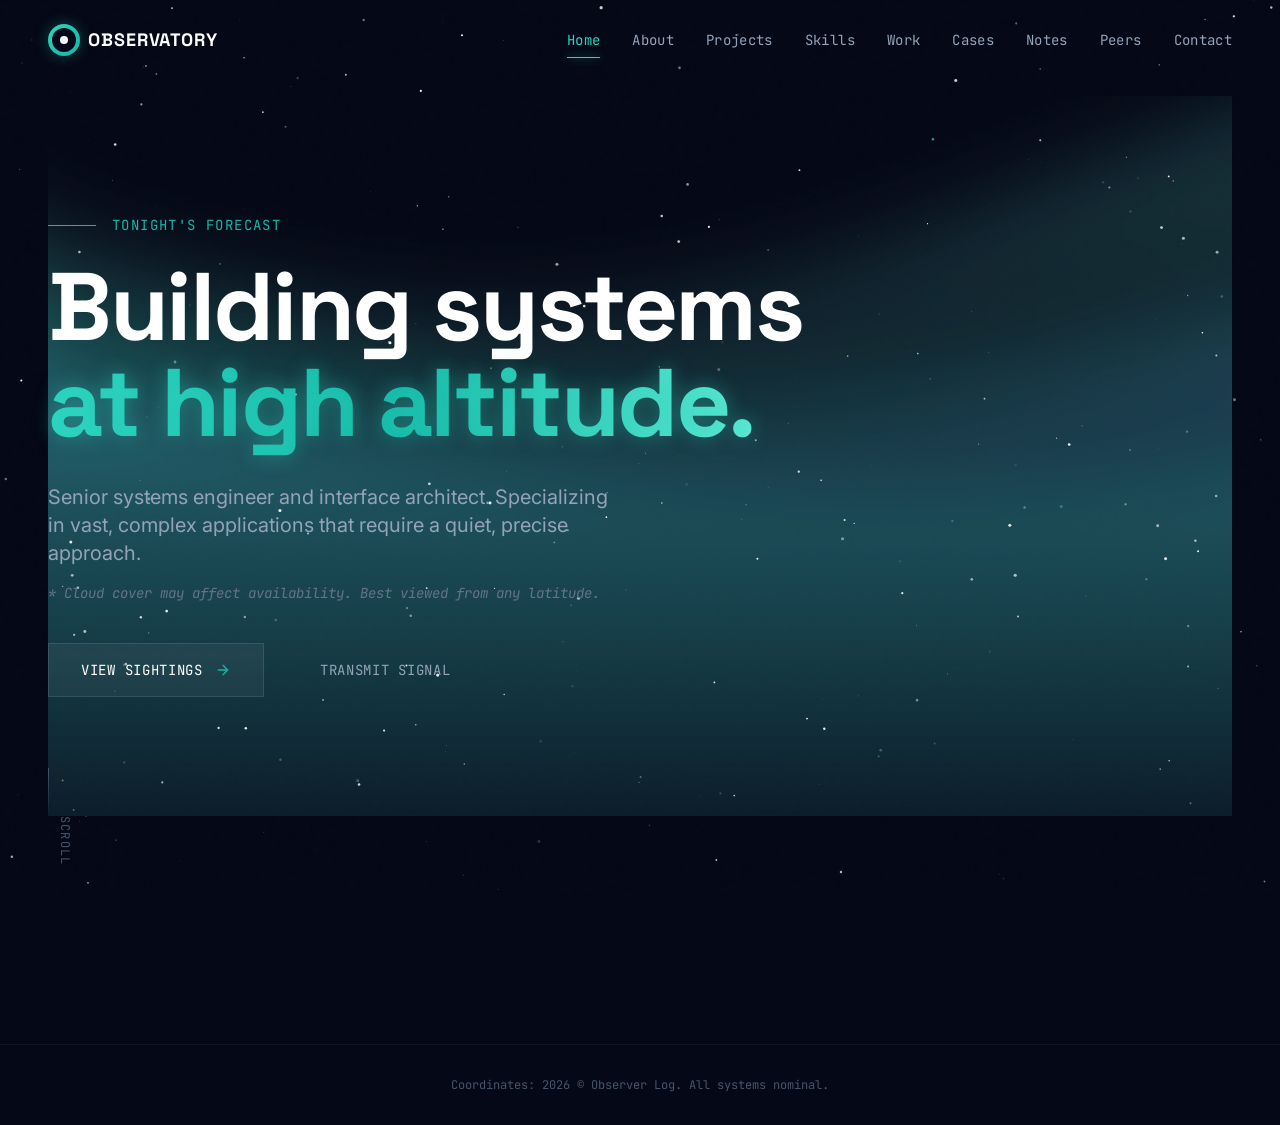
<file: index.html>
<!doctype html>
<html lang="en">
  <head>
    <meta charset="UTF-8" />
    <link rel="icon" type="image/svg+xml" href="/vite.svg" />
    <meta name="viewport" content="width=device-width, initial-scale=1.0" />
    <title>Observatory</title>
    <script type="module" crossorigin src="./assets/main.js"></script>
    <link rel="modulepreload" crossorigin href="./assets/jsx-runtime.js">
    <link rel="modulepreload" crossorigin href="./assets/index.js">
    <link rel="modulepreload" crossorigin href="./assets/proxy.js">
    <link rel="modulepreload" crossorigin href="./assets/createLucideIcon.js">
    <link rel="modulepreload" crossorigin href="./components/aurora/Navigation.js">
    <link rel="modulepreload" crossorigin href="./components/aurora/CursorTrail.js">
    <link rel="modulepreload" crossorigin href="./components/aurora/PageTransition.js">
    <link rel="modulepreload" crossorigin href="./components/aurora/Layout.js">
    <link rel="modulepreload" crossorigin href="./components/aurora/Starfield.js">
    <link rel="modulepreload" crossorigin href="./components/aurora/AuroraRibbon.js">
    <link rel="modulepreload" crossorigin href="./assets/index2.js">
    <link rel="modulepreload" crossorigin href="./assets/github.js">
    <link rel="modulepreload" crossorigin href="./components/aurora/ConstellationLayout.js">
    <link rel="modulepreload" crossorigin href="./components/aurora/SpectrumAnalyzer.js">
    <link rel="modulepreload" crossorigin href="./components/aurora/OrbitalPath.js">
    <link rel="modulepreload" crossorigin href="./components/aurora/RadioDial.js">
    <link rel="modulepreload" crossorigin href="./components/aurora/CaseStudyReader.js">
    <link rel="modulepreload" crossorigin href="./components/aurora/StarMapIndex.js">
    <link rel="modulepreload" crossorigin href="./components/aurora/PolaroidTestimonials.js">
    <link rel="stylesheet" crossorigin href="./assets/main.css">
  </head>
  <body>
    <div id="root"></div>
  </body>
</html>
</file>
<file: assets/main.css>
@import "https://fonts.googleapis.com/css2?family=Inter:wght@300;400;500;600&family=JetBrains+Mono:wght@400;500&family=Space+Grotesk:wght@300;400;500;600;700&display=swap";
@tailwind base;
@tailwind components;
@tailwind utilities;
*,
:before,
:after {
	--tw-border-spacing-x: 0;
	--tw-border-spacing-y: 0;
	--tw-translate-x: 0;
	--tw-translate-y: 0;
	--tw-rotate: 0;
	--tw-skew-x: 0;
	--tw-skew-y: 0;
	--tw-scale-x: 1;
	--tw-scale-y: 1;
	--tw-pan-x: ;
	--tw-pan-y: ;
	--tw-pinch-zoom: ;
	--tw-scroll-snap-strictness: proximity;
	--tw-gradient-from-position: ;
	--tw-gradient-via-position: ;
	--tw-gradient-to-position: ;
	--tw-ordinal: ;
	--tw-slashed-zero: ;
	--tw-numeric-figure: ;
	--tw-numeric-spacing: ;
	--tw-numeric-fraction: ;
	--tw-ring-inset: ;
	--tw-ring-offset-width: 0px;
	--tw-ring-offset-color: #fff;
	--tw-ring-color: rgb(59 130 246 / 0.5);
	--tw-ring-offset-shadow: 0 0 #0000;
	--tw-ring-shadow: 0 0 #0000;
	--tw-shadow: 0 0 #0000;
	--tw-shadow-colored: 0 0 #0000;
	--tw-blur: ;
	--tw-brightness: ;
	--tw-contrast: ;
	--tw-grayscale: ;
	--tw-hue-rotate: ;
	--tw-invert: ;
	--tw-saturate: ;
	--tw-sepia: ;
	--tw-drop-shadow: ;
	--tw-backdrop-blur: ;
	--tw-backdrop-brightness: ;
	--tw-backdrop-contrast: ;
	--tw-backdrop-grayscale: ;
	--tw-backdrop-hue-rotate: ;
	--tw-backdrop-invert: ;
	--tw-backdrop-opacity: ;
	--tw-backdrop-saturate: ;
	--tw-backdrop-sepia: ;
	--tw-contain-size: ;
	--tw-contain-layout: ;
	--tw-contain-paint: ;
	--tw-contain-style: ;
}
::backdrop {
	--tw-border-spacing-x: 0;
	--tw-border-spacing-y: 0;
	--tw-translate-x: 0;
	--tw-translate-y: 0;
	--tw-rotate: 0;
	--tw-skew-x: 0;
	--tw-skew-y: 0;
	--tw-scale-x: 1;
	--tw-scale-y: 1;
	--tw-pan-x: ;
	--tw-pan-y: ;
	--tw-pinch-zoom: ;
	--tw-scroll-snap-strictness: proximity;
	--tw-gradient-from-position: ;
	--tw-gradient-via-position: ;
	--tw-gradient-to-position: ;
	--tw-ordinal: ;
	--tw-slashed-zero: ;
	--tw-numeric-figure: ;
	--tw-numeric-spacing: ;
	--tw-numeric-fraction: ;
	--tw-ring-inset: ;
	--tw-ring-offset-width: 0px;
	--tw-ring-offset-color: #fff;
	--tw-ring-color: rgb(59 130 246 / 0.5);
	--tw-ring-offset-shadow: 0 0 #0000;
	--tw-ring-shadow: 0 0 #0000;
	--tw-shadow: 0 0 #0000;
	--tw-shadow-colored: 0 0 #0000;
	--tw-blur: ;
	--tw-brightness: ;
	--tw-contrast: ;
	--tw-grayscale: ;
	--tw-hue-rotate: ;
	--tw-invert: ;
	--tw-saturate: ;
	--tw-sepia: ;
	--tw-drop-shadow: ;
	--tw-backdrop-blur: ;
	--tw-backdrop-brightness: ;
	--tw-backdrop-contrast: ;
	--tw-backdrop-grayscale: ;
	--tw-backdrop-hue-rotate: ;
	--tw-backdrop-invert: ;
	--tw-backdrop-opacity: ;
	--tw-backdrop-saturate: ;
	--tw-backdrop-sepia: ;
	--tw-contain-size: ;
	--tw-contain-layout: ;
	--tw-contain-paint: ;
	--tw-contain-style: ;
}
*,
:before,
:after {
	box-sizing: border-box;
	border-width: 0;
	border-style: solid;
	border-color: #e5e7eb;
}
:before,
:after {
	--tw-content: "";
}
html,
:host {
	line-height: 1.5;
	-webkit-text-size-adjust: 100%;
	-moz-tab-size: 4;
	-o-tab-size: 4;
	tab-size: 4;
	font-family: Inter, sans-serif;
	font-feature-settings: normal;
	font-variation-settings: normal;
	-webkit-tap-highlight-color: transparent;
}
body {
	margin: 0;
	line-height: inherit;
}
hr {
	height: 0;
	color: inherit;
	border-top-width: 1px;
}
abbr:where([title]) {
	-webkit-text-decoration: underline dotted;
	text-decoration: underline dotted;
}
h1,
h2,
h3,
h4,
h5,
h6 {
	font-size: inherit;
	font-weight: inherit;
}
a {
	color: inherit;
	text-decoration: inherit;
}
b,
strong {
	font-weight: bolder;
}
code,
kbd,
samp,
pre {
	font-family:
		JetBrains Mono,
		monospace;
	font-feature-settings: normal;
	font-variation-settings: normal;
	font-size: 1em;
}
small {
	font-size: 80%;
}
sub,
sup {
	font-size: 75%;
	line-height: 0;
	position: relative;
	vertical-align: baseline;
}
sub {
	bottom: -0.25em;
}
sup {
	top: -0.5em;
}
table {
	text-indent: 0;
	border-color: inherit;
	border-collapse: collapse;
}
button,
input,
optgroup,
select,
textarea {
	font-family: inherit;
	font-feature-settings: inherit;
	font-variation-settings: inherit;
	font-size: 100%;
	font-weight: inherit;
	line-height: inherit;
	letter-spacing: inherit;
	color: inherit;
	margin: 0;
	padding: 0;
}
button,
select {
	text-transform: none;
}
button,
input:where([type="button"]),
input:where([type="reset"]),
input:where([type="submit"]) {
	-webkit-appearance: button;
	background-color: transparent;
	background-image: none;
}
:-moz-focusring {
	outline: auto;
}
:-moz-ui-invalid {
	box-shadow: none;
}
progress {
	vertical-align: baseline;
}
::-webkit-inner-spin-button,
::-webkit-outer-spin-button {
	height: auto;
}
[type="search"] {
	-webkit-appearance: textfield;
	outline-offset: -2px;
}
::-webkit-search-decoration {
	-webkit-appearance: none;
}
::-webkit-file-upload-button {
	-webkit-appearance: button;
	font: inherit;
}
summary {
	display: list-item;
}
blockquote,
dl,
dd,
h1,
h2,
h3,
h4,
h5,
h6,
hr,
figure,
p,
pre {
	margin: 0;
}
fieldset {
	margin: 0;
	padding: 0;
}
legend {
	padding: 0;
}
ol,
ul,
menu {
	list-style: none;
	margin: 0;
	padding: 0;
}
dialog {
	padding: 0;
}
textarea {
	resize: vertical;
}
input::-moz-placeholder,
textarea::-moz-placeholder {
	opacity: 1;
	color: #9ca3af;
}
input::placeholder,
textarea::placeholder {
	opacity: 1;
	color: #9ca3af;
}
button,
[role="button"] {
	cursor: pointer;
}
:disabled {
	cursor: default;
}
img,
svg,
video,
canvas,
audio,
iframe,
embed,
object {
	display: block;
	vertical-align: middle;
}
img,
video {
	max-width: 100%;
	height: auto;
}
[hidden]:where(:not([hidden="until-found"])) {
	display: none;
}
body {
	overflow-x: hidden;
	--tw-bg-opacity: 1;
	background-color: rgb(5 8 22 / var(--tw-bg-opacity, 1));
	font-family: Inter, sans-serif;
	--tw-text-opacity: 1;
	color: rgb(226 232 240 / var(--tw-text-opacity, 1));
	-webkit-font-smoothing: antialiased;
	-moz-osx-font-smoothing: grayscale;
}
::-moz-selection {
	background-color: #14b8a64d;
	--tw-text-opacity: 1;
	color: rgb(204 251 241 / var(--tw-text-opacity, 1));
}
::selection {
	background-color: #14b8a64d;
	--tw-text-opacity: 1;
	color: rgb(204 251 241 / var(--tw-text-opacity, 1));
}
.container {
	width: 100%;
}
@media (min-width: 640px) {
	.container {
		max-width: 640px;
	}
}
@media (min-width: 768px) {
	.container {
		max-width: 768px;
	}
}
@media (min-width: 1024px) {
	.container {
		max-width: 1024px;
	}
}
@media (min-width: 1280px) {
	.container {
		max-width: 1280px;
	}
}
@media (min-width: 1536px) {
	.container {
		max-width: 1536px;
	}
}
.pointer-events-none {
	pointer-events: none;
}
.visible {
	visibility: visible;
}
.fixed {
	position: fixed;
}
.absolute {
	position: absolute;
}
.relative {
	position: relative;
}
.inset-0 {
	top: 0;
	right: 0;
	bottom: 0;
	left: 0;
}
.inset-2 {
	top: 0.5rem;
	right: 0.5rem;
	bottom: 0.5rem;
	left: 0.5rem;
}
.inset-4 {
	top: 1rem;
	right: 1rem;
	bottom: 1rem;
	left: 1rem;
}
.-bottom-2 {
	bottom: -0.5rem;
}
.-bottom-8 {
	bottom: -2rem;
}
.-top-12 {
	top: -3rem;
}
.-top-3 {
	top: -0.75rem;
}
.bottom-0 {
	bottom: 0;
}
.bottom-4 {
	bottom: 1rem;
}
.bottom-8 {
	bottom: 2rem;
}
.left-0 {
	left: 0;
}
.left-1 {
	left: 0.25rem;
}
.left-1\/2 {
	left: 50%;
}
.left-4 {
	left: 1rem;
}
.left-8 {
	left: 2rem;
}
.right-0 {
	right: 0;
}
.right-4 {
	right: 1rem;
}
.right-8 {
	right: 2rem;
}
.top-0 {
	top: 0;
}
.top-4 {
	top: 1rem;
}
.top-\[-20vh\] {
	top: -20vh;
}
.top-full {
	top: 100%;
}
.z-0 {
	z-index: 0;
}
.z-10 {
	z-index: 10;
}
.z-20 {
	z-index: 20;
}
.z-40 {
	z-index: 40;
}
.z-50 {
	z-index: 50;
}
.z-\[100\] {
	z-index: 100;
}
.z-\[60\] {
	z-index: 60;
}
.mx-auto {
	margin-left: auto;
	margin-right: auto;
}
.-ml-6 {
	margin-left: -1.5rem;
}
.-mt-6 {
	margin-top: -1.5rem;
}
.mb-1 {
	margin-bottom: 0.25rem;
}
.mb-10 {
	margin-bottom: 2.5rem;
}
.mb-12 {
	margin-bottom: 3rem;
}
.mb-16 {
	margin-bottom: 4rem;
}
.mb-2 {
	margin-bottom: 0.5rem;
}
.mb-4 {
	margin-bottom: 1rem;
}
.mb-6 {
	margin-bottom: 1.5rem;
}
.mb-8 {
	margin-bottom: 2rem;
}
.ml-2 {
	margin-left: 0.5rem;
}
.mr-2 {
	margin-right: 0.5rem;
}
.mt-1 {
	margin-top: 0.25rem;
}
.mt-16 {
	margin-top: 4rem;
}
.mt-2 {
	margin-top: 0.5rem;
}
.mt-4 {
	margin-top: 1rem;
}
.mt-8 {
	margin-top: 2rem;
}
.mt-auto {
	margin-top: auto;
}
.block {
	display: block;
}
.inline-block {
	display: inline-block;
}
.flex {
	display: flex;
}
.inline-flex {
	display: inline-flex;
}
.grid {
	display: grid;
}
.hidden {
	display: none;
}
.aspect-\[2\/1\] {
	aspect-ratio: 2/1;
}
.aspect-square {
	aspect-ratio: 1 / 1;
}
.h-0 {
	height: 0px;
}
.h-1\.5 {
	height: 0.375rem;
}
.h-1\/2 {
	height: 50%;
}
.h-12 {
	height: 3rem;
}
.h-16 {
	height: 4rem;
}
.h-2 {
	height: 0.5rem;
}
.h-3 {
	height: 0.75rem;
}
.h-32 {
	height: 8rem;
}
.h-6 {
	height: 1.5rem;
}
.h-64 {
	height: 16rem;
}
.h-8 {
	height: 2rem;
}
.h-\[150vh\] {
	height: 150vh;
}
.h-\[600px\] {
	height: 600px;
}
.h-\[60vh\] {
	height: 60vh;
}
.h-full {
	height: 100%;
}
.h-px {
	height: 1px;
}
.min-h-\[250px\] {
	min-height: 250px;
}
.min-h-\[500px\] {
	min-height: 500px;
}
.min-h-\[70vh\] {
	min-height: 70vh;
}
.min-h-\[80vh\] {
	min-height: 80vh;
}
.min-h-screen {
	min-height: 100vh;
}
.w-1 {
	width: 0.25rem;
}
.w-1\.5 {
	width: 0.375rem;
}
.w-12 {
	width: 3rem;
}
.w-16 {
	width: 4rem;
}
.w-2 {
	width: 0.5rem;
}
.w-24 {
	width: 6rem;
}
.w-3 {
	width: 0.75rem;
}
.w-6 {
	width: 1.5rem;
}
.w-64 {
	width: 16rem;
}
.w-72 {
	width: 18rem;
}
.w-8 {
	width: 2rem;
}
.w-full {
	width: 100%;
}
.w-px {
	width: 1px;
}
.max-w-2xl {
	max-width: 42rem;
}
.max-w-4xl {
	max-width: 56rem;
}
.max-w-5xl {
	max-width: 64rem;
}
.max-w-6xl {
	max-width: 72rem;
}
.max-w-\[40px\] {
	max-width: 40px;
}
.max-w-\[800px\] {
	max-width: 800px;
}
.max-w-lg {
	max-width: 32rem;
}
.max-w-md {
	max-width: 28rem;
}
.max-w-xl {
	max-width: 36rem;
}
.flex-1 {
	flex: 1 1 0%;
}
.flex-shrink-0 {
	flex-shrink: 0;
}
.origin-left {
	transform-origin: left;
}
.origin-top-left {
	transform-origin: top left;
}
.-translate-x-1\/2 {
	--tw-translate-x: -50%;
	transform: translate(var(--tw-translate-x), var(--tw-translate-y))
		rotate(var(--tw-rotate)) skew(var(--tw-skew-x)) skewY(var(--tw-skew-y))
		scaleX(var(--tw-scale-x)) scaleY(var(--tw-scale-y));
}
.-translate-y-1 {
	--tw-translate-y: -0.25rem;
	transform: translate(var(--tw-translate-x), var(--tw-translate-y))
		rotate(var(--tw-rotate)) skew(var(--tw-skew-x)) skewY(var(--tw-skew-y))
		scaleX(var(--tw-scale-x)) scaleY(var(--tw-scale-y));
}
.-translate-y-1\/2 {
	--tw-translate-y: -50%;
	transform: translate(var(--tw-translate-x), var(--tw-translate-y))
		rotate(var(--tw-rotate)) skew(var(--tw-skew-x)) skewY(var(--tw-skew-y))
		scaleX(var(--tw-scale-x)) scaleY(var(--tw-scale-y));
}
.translate-x-1 {
	--tw-translate-x: 0.25rem;
	transform: translate(var(--tw-translate-x), var(--tw-translate-y))
		rotate(var(--tw-rotate)) skew(var(--tw-skew-x)) skewY(var(--tw-skew-y))
		scaleX(var(--tw-scale-x)) scaleY(var(--tw-scale-y));
}
.translate-x-2 {
	--tw-translate-x: 0.5rem;
	transform: translate(var(--tw-translate-x), var(--tw-translate-y))
		rotate(var(--tw-rotate)) skew(var(--tw-skew-x)) skewY(var(--tw-skew-y))
		scaleX(var(--tw-scale-x)) scaleY(var(--tw-scale-y));
}
.translate-x-\[-100\%\] {
	--tw-translate-x: -100%;
	transform: translate(var(--tw-translate-x), var(--tw-translate-y))
		rotate(var(--tw-rotate)) skew(var(--tw-skew-x)) skewY(var(--tw-skew-y))
		scaleX(var(--tw-scale-x)) scaleY(var(--tw-scale-y));
}
.translate-y-2 {
	--tw-translate-y: 0.5rem;
	transform: translate(var(--tw-translate-x), var(--tw-translate-y))
		rotate(var(--tw-rotate)) skew(var(--tw-skew-x)) skewY(var(--tw-skew-y))
		scaleX(var(--tw-scale-x)) scaleY(var(--tw-scale-y));
}
.translate-y-6 {
	--tw-translate-y: 1.5rem;
	transform: translate(var(--tw-translate-x), var(--tw-translate-y))
		rotate(var(--tw-rotate)) skew(var(--tw-skew-x)) skewY(var(--tw-skew-y))
		scaleX(var(--tw-scale-x)) scaleY(var(--tw-scale-y));
}
.-rotate-12 {
	--tw-rotate: -12deg;
	transform: translate(var(--tw-translate-x), var(--tw-translate-y))
		rotate(var(--tw-rotate)) skew(var(--tw-skew-x)) skewY(var(--tw-skew-y))
		scaleX(var(--tw-scale-x)) scaleY(var(--tw-scale-y));
}
.-rotate-45 {
	--tw-rotate: -45deg;
	transform: translate(var(--tw-translate-x), var(--tw-translate-y))
		rotate(var(--tw-rotate)) skew(var(--tw-skew-x)) skewY(var(--tw-skew-y))
		scaleX(var(--tw-scale-x)) scaleY(var(--tw-scale-y));
}
.rotate-45 {
	--tw-rotate: 45deg;
	transform: translate(var(--tw-translate-x), var(--tw-translate-y))
		rotate(var(--tw-rotate)) skew(var(--tw-skew-x)) skewY(var(--tw-skew-y))
		scaleX(var(--tw-scale-x)) scaleY(var(--tw-scale-y));
}
.rotate-90 {
	--tw-rotate: 90deg;
	transform: translate(var(--tw-translate-x), var(--tw-translate-y))
		rotate(var(--tw-rotate)) skew(var(--tw-skew-x)) skewY(var(--tw-skew-y))
		scaleX(var(--tw-scale-x)) scaleY(var(--tw-scale-y));
}
.rotate-\[-2deg\] {
	--tw-rotate: -2deg;
	transform: translate(var(--tw-translate-x), var(--tw-translate-y))
		rotate(var(--tw-rotate)) skew(var(--tw-skew-x)) skewY(var(--tw-skew-y))
		scaleX(var(--tw-scale-x)) scaleY(var(--tw-scale-y));
}
.-skew-y-12 {
	--tw-skew-y: -12deg;
	transform: translate(var(--tw-translate-x), var(--tw-translate-y))
		rotate(var(--tw-rotate)) skew(var(--tw-skew-x)) skewY(var(--tw-skew-y))
		scaleX(var(--tw-scale-x)) scaleY(var(--tw-scale-y));
}
.scale-125 {
	--tw-scale-x: 1.25;
	--tw-scale-y: 1.25;
	transform: translate(var(--tw-translate-x), var(--tw-translate-y))
		rotate(var(--tw-rotate)) skew(var(--tw-skew-x)) skewY(var(--tw-skew-y))
		scaleX(var(--tw-scale-x)) scaleY(var(--tw-scale-y));
}
.scale-150 {
	--tw-scale-x: 1.5;
	--tw-scale-y: 1.5;
	transform: translate(var(--tw-translate-x), var(--tw-translate-y))
		rotate(var(--tw-rotate)) skew(var(--tw-skew-x)) skewY(var(--tw-skew-y))
		scaleX(var(--tw-scale-x)) scaleY(var(--tw-scale-y));
}
.scale-\[2\] {
	--tw-scale-x: 2;
	--tw-scale-y: 2;
	transform: translate(var(--tw-translate-x), var(--tw-translate-y))
		rotate(var(--tw-rotate)) skew(var(--tw-skew-x)) skewY(var(--tw-skew-y))
		scaleX(var(--tw-scale-x)) scaleY(var(--tw-scale-y));
}
.scale-\[3\] {
	--tw-scale-x: 3;
	--tw-scale-y: 3;
	transform: translate(var(--tw-translate-x), var(--tw-translate-y))
		rotate(var(--tw-rotate)) skew(var(--tw-skew-x)) skewY(var(--tw-skew-y))
		scaleX(var(--tw-scale-x)) scaleY(var(--tw-scale-y));
}
.transform {
	transform: translate(var(--tw-translate-x), var(--tw-translate-y))
		rotate(var(--tw-rotate)) skew(var(--tw-skew-x)) skewY(var(--tw-skew-y))
		scaleX(var(--tw-scale-x)) scaleY(var(--tw-scale-y));
}
@keyframes pulse {
	50% {
		opacity: 0.5;
	}
}
.animate-pulse {
	animation: pulse 2s cubic-bezier(0.4, 0, 0.6, 1) infinite;
}
.cursor-pointer {
	cursor: pointer;
}
.resize {
	resize: both;
}
.grid-cols-1 {
	grid-template-columns: repeat(1, minmax(0, 1fr));
}
.flex-col {
	flex-direction: column;
}
.flex-wrap {
	flex-wrap: wrap;
}
.items-start {
	align-items: flex-start;
}
.items-end {
	align-items: flex-end;
}
.items-center {
	align-items: center;
}
.justify-end {
	justify-content: flex-end;
}
.justify-center {
	justify-content: center;
}
.justify-between {
	justify-content: space-between;
}
.gap-1 {
	gap: 0.25rem;
}
.gap-12 {
	gap: 3rem;
}
.gap-16 {
	gap: 4rem;
}
.gap-2 {
	gap: 0.5rem;
}
.gap-3 {
	gap: 0.75rem;
}
.gap-4 {
	gap: 1rem;
}
.gap-6 {
	gap: 1.5rem;
}
.gap-8 {
	gap: 2rem;
}
.space-y-2 > :not([hidden]) ~ :not([hidden]) {
	--tw-space-y-reverse: 0;
	margin-top: calc(0.5rem * calc(1 - var(--tw-space-y-reverse)));
	margin-bottom: calc(0.5rem * var(--tw-space-y-reverse));
}
.space-y-4 > :not([hidden]) ~ :not([hidden]) {
	--tw-space-y-reverse: 0;
	margin-top: calc(1rem * calc(1 - var(--tw-space-y-reverse)));
	margin-bottom: calc(1rem * var(--tw-space-y-reverse));
}
.space-y-6 > :not([hidden]) ~ :not([hidden]) {
	--tw-space-y-reverse: 0;
	margin-top: calc(1.5rem * calc(1 - var(--tw-space-y-reverse)));
	margin-bottom: calc(1.5rem * var(--tw-space-y-reverse));
}
.space-y-8 > :not([hidden]) ~ :not([hidden]) {
	--tw-space-y-reverse: 0;
	margin-top: calc(2rem * calc(1 - var(--tw-space-y-reverse)));
	margin-bottom: calc(2rem * var(--tw-space-y-reverse));
}
.overflow-hidden {
	overflow: hidden;
}
.overflow-visible {
	overflow: visible;
}
.whitespace-nowrap {
	white-space: nowrap;
}
.rounded {
	border-radius: 0.25rem;
}
.rounded-full {
	border-radius: 9999px;
}
.rounded-lg {
	border-radius: 0.5rem;
}
.rounded-none {
	border-radius: 0;
}
.rounded-sm {
	border-radius: 0.125rem;
}
.rounded-xl {
	border-radius: 0.75rem;
}
.rounded-t-sm {
	border-top-left-radius: 0.125rem;
	border-top-right-radius: 0.125rem;
}
.border {
	border-width: 1px;
}
.border-2 {
	border-width: 2px;
}
.border-b {
	border-bottom-width: 1px;
}
.border-t {
	border-top-width: 1px;
}
.border-dashed {
	border-style: dashed;
}
.border-aurora-teal {
	--tw-border-opacity: 1;
	border-color: rgb(20 184 166 / var(--tw-border-opacity, 1));
}
.border-aurora-teal\/20 {
	border-color: #14b8a633;
}
.border-aurora-teal\/30 {
	border-color: #14b8a64d;
}
.border-aurora-turquoise {
	--tw-border-opacity: 1;
	border-color: rgb(45 212 191 / var(--tw-border-opacity, 1));
}
.border-slate-300 {
	--tw-border-opacity: 1;
	border-color: rgb(203 213 225 / var(--tw-border-opacity, 1));
}
.border-space-700 {
	--tw-border-opacity: 1;
	border-color: rgb(10 16 41 / var(--tw-border-opacity, 1));
}
.border-white {
	--tw-border-opacity: 1;
	border-color: rgb(255 255 255 / var(--tw-border-opacity, 1));
}
.border-white\/10 {
	border-color: #ffffff1a;
}
.border-white\/20 {
	border-color: #fff3;
}
.border-white\/5 {
	border-color: #ffffff0d;
}
.bg-\[\#0a0a0a\] {
	--tw-bg-opacity: 1;
	background-color: rgb(10 10 10 / var(--tw-bg-opacity, 1));
}
.bg-\[\#e2e8f0\] {
	--tw-bg-opacity: 1;
	background-color: rgb(226 232 240 / var(--tw-bg-opacity, 1));
}
.bg-aurora-seafoam {
	--tw-bg-opacity: 1;
	background-color: rgb(94 234 212 / var(--tw-bg-opacity, 1));
}
.bg-aurora-teal {
	--tw-bg-opacity: 1;
	background-color: rgb(20 184 166 / var(--tw-bg-opacity, 1));
}
.bg-aurora-teal\/10 {
	background-color: #14b8a61a;
}
.bg-aurora-teal\/5 {
	background-color: #14b8a60d;
}
.bg-aurora-turquoise {
	--tw-bg-opacity: 1;
	background-color: rgb(45 212 191 / var(--tw-bg-opacity, 1));
}
.bg-black {
	--tw-bg-opacity: 1;
	background-color: rgb(0 0 0 / var(--tw-bg-opacity, 1));
}
.bg-red-500 {
	--tw-bg-opacity: 1;
	background-color: rgb(239 68 68 / var(--tw-bg-opacity, 1));
}
.bg-red-900\/10 {
	background-color: #7f1d1d1a;
}
.bg-slate-600 {
	--tw-bg-opacity: 1;
	background-color: rgb(71 85 105 / var(--tw-bg-opacity, 1));
}
.bg-slate-700 {
	--tw-bg-opacity: 1;
	background-color: rgb(51 65 85 / var(--tw-bg-opacity, 1));
}
.bg-space-800 {
	--tw-bg-opacity: 1;
	background-color: rgb(5 8 22 / var(--tw-bg-opacity, 1));
}
.bg-space-800\/80 {
	background-color: #050816cc;
}
.bg-space-800\/90 {
	background-color: #050816e6;
}
.bg-space-800\/95 {
	background-color: #050816f2;
}
.bg-space-900 {
	--tw-bg-opacity: 1;
	background-color: rgb(3 5 13 / var(--tw-bg-opacity, 1));
}
.bg-space-900\/40 {
	background-color: #03050d66;
}
.bg-space-900\/50 {
	background-color: #03050d80;
}
.bg-space-900\/60 {
	background-color: #03050d99;
}
.bg-space-900\/95 {
	background-color: #03050df2;
}
.bg-transparent {
	background-color: transparent;
}
.bg-white {
	--tw-bg-opacity: 1;
	background-color: rgb(255 255 255 / var(--tw-bg-opacity, 1));
}
.bg-white\/20 {
	background-color: #fff3;
}
.bg-white\/40 {
	background-color: #fff6;
}
.bg-white\/5 {
	background-color: #ffffff0d;
}
.bg-gradient-to-b {
	background-image: linear-gradient(to bottom, var(--tw-gradient-stops));
}
.bg-gradient-to-br {
	background-image: linear-gradient(to bottom right, var(--tw-gradient-stops));
}
.bg-gradient-to-r {
	background-image: linear-gradient(to right, var(--tw-gradient-stops));
}
.bg-gradient-to-t {
	background-image: linear-gradient(to top, var(--tw-gradient-stops));
}
.bg-gradient-to-tr {
	background-image: linear-gradient(to top right, var(--tw-gradient-stops));
}
.from-aurora-teal {
	--tw-gradient-from: #14b8a6 var(--tw-gradient-from-position);
	--tw-gradient-to: rgb(20 184 166 / 0) var(--tw-gradient-to-position);
	--tw-gradient-stops: var(--tw-gradient-from), var(--tw-gradient-to);
}
.from-aurora-teal\/0 {
	--tw-gradient-from: rgb(20 184 166 / 0) var(--tw-gradient-from-position);
	--tw-gradient-to: rgb(20 184 166 / 0) var(--tw-gradient-to-position);
	--tw-gradient-stops: var(--tw-gradient-from), var(--tw-gradient-to);
}
.from-aurora-teal\/10 {
	--tw-gradient-from: rgb(20 184 166 / 0.1) var(--tw-gradient-from-position);
	--tw-gradient-to: rgb(20 184 166 / 0) var(--tw-gradient-to-position);
	--tw-gradient-stops: var(--tw-gradient-from), var(--tw-gradient-to);
}
.from-aurora-turquoise {
	--tw-gradient-from: #2dd4bf var(--tw-gradient-from-position);
	--tw-gradient-to: rgb(45 212 191 / 0) var(--tw-gradient-to-position);
	--tw-gradient-stops: var(--tw-gradient-from), var(--tw-gradient-to);
}
.from-aurora-violet {
	--tw-gradient-from: #8b5cf6 var(--tw-gradient-from-position);
	--tw-gradient-to: rgb(139 92 246 / 0) var(--tw-gradient-to-position);
	--tw-gradient-stops: var(--tw-gradient-from), var(--tw-gradient-to);
}
.from-blue-500 {
	--tw-gradient-from: #3b82f6 var(--tw-gradient-from-position);
	--tw-gradient-to: rgb(59 130 246 / 0) var(--tw-gradient-to-position);
	--tw-gradient-stops: var(--tw-gradient-from), var(--tw-gradient-to);
}
.from-slate-600 {
	--tw-gradient-from: #475569 var(--tw-gradient-from-position);
	--tw-gradient-to: rgb(71 85 105 / 0) var(--tw-gradient-to-position);
	--tw-gradient-stops: var(--tw-gradient-from), var(--tw-gradient-to);
}
.from-space-700 {
	--tw-gradient-from: #0a1029 var(--tw-gradient-from-position);
	--tw-gradient-to: rgb(10 16 41 / 0) var(--tw-gradient-to-position);
	--tw-gradient-stops: var(--tw-gradient-from), var(--tw-gradient-to);
}
.from-space-900 {
	--tw-gradient-from: #03050d var(--tw-gradient-from-position);
	--tw-gradient-to: rgb(3 5 13 / 0) var(--tw-gradient-to-position);
	--tw-gradient-stops: var(--tw-gradient-from), var(--tw-gradient-to);
}
.from-white\/20 {
	--tw-gradient-from: rgb(255 255 255 / 0.2) var(--tw-gradient-from-position);
	--tw-gradient-to: rgb(255 255 255 / 0) var(--tw-gradient-to-position);
	--tw-gradient-stops: var(--tw-gradient-from), var(--tw-gradient-to);
}
.via-aurora-teal {
	--tw-gradient-to: rgb(20 184 166 / 0) var(--tw-gradient-to-position);
	--tw-gradient-stops:
		var(--tw-gradient-from), #14b8a6 var(--tw-gradient-via-position),
		var(--tw-gradient-to);
}
.via-aurora-teal\/10 {
	--tw-gradient-to: rgb(20 184 166 / 0) var(--tw-gradient-to-position);
	--tw-gradient-stops:
		var(--tw-gradient-from),
		rgb(20 184 166 / 0.1) var(--tw-gradient-via-position), var(--tw-gradient-to);
}
.via-aurora-teal\/20 {
	--tw-gradient-to: rgb(20 184 166 / 0) var(--tw-gradient-to-position);
	--tw-gradient-stops:
		var(--tw-gradient-from),
		rgb(20 184 166 / 0.2) var(--tw-gradient-via-position), var(--tw-gradient-to);
}
.to-aurora-magenta {
	--tw-gradient-to: #d946ef var(--tw-gradient-to-position);
}
.to-aurora-seafoam {
	--tw-gradient-to: #5eead4 var(--tw-gradient-to-position);
}
.to-aurora-teal {
	--tw-gradient-to: #14b8a6 var(--tw-gradient-to-position);
}
.to-aurora-teal\/0 {
	--tw-gradient-to: rgb(20 184 166 / 0) var(--tw-gradient-to-position);
}
.to-aurora-violet {
	--tw-gradient-to: #8b5cf6 var(--tw-gradient-to-position);
}
.to-blue-500 {
	--tw-gradient-to: #3b82f6 var(--tw-gradient-to-position);
}
.to-space-900 {
	--tw-gradient-to: #03050d var(--tw-gradient-to-position);
}
.to-transparent {
	--tw-gradient-to: transparent var(--tw-gradient-to-position);
}
.bg-clip-text {
	-webkit-background-clip: text;
	background-clip: text;
}
.p-4 {
	padding: 1rem;
}
.p-5 {
	padding: 1.25rem;
}
.p-6 {
	padding: 1.5rem;
}
.p-8 {
	padding: 2rem;
}
.px-2 {
	padding-left: 0.5rem;
	padding-right: 0.5rem;
}
.px-3 {
	padding-left: 0.75rem;
	padding-right: 0.75rem;
}
.px-6 {
	padding-left: 1.5rem;
	padding-right: 1.5rem;
}
.px-8 {
	padding-left: 2rem;
	padding-right: 2rem;
}
.py-0\.5 {
	padding-top: 0.125rem;
	padding-bottom: 0.125rem;
}
.py-1 {
	padding-top: 0.25rem;
	padding-bottom: 0.25rem;
}
.py-1\.5 {
	padding-top: 0.375rem;
	padding-bottom: 0.375rem;
}
.py-12 {
	padding-top: 3rem;
	padding-bottom: 3rem;
}
.py-2 {
	padding-top: 0.5rem;
	padding-bottom: 0.5rem;
}
.py-4 {
	padding-top: 1rem;
	padding-bottom: 1rem;
}
.py-6 {
	padding-top: 1.5rem;
	padding-bottom: 1.5rem;
}
.py-8 {
	padding-top: 2rem;
	padding-bottom: 2rem;
}
.pb-1 {
	padding-bottom: 0.25rem;
}
.pb-12 {
	padding-bottom: 3rem;
}
.pb-4 {
	padding-bottom: 1rem;
}
.pb-6 {
	padding-bottom: 1.5rem;
}
.pl-4 {
	padding-left: 1rem;
}
.pt-24 {
	padding-top: 6rem;
}
.pt-3 {
	padding-top: 0.75rem;
}
.pt-6 {
	padding-top: 1.5rem;
}
.pt-8 {
	padding-top: 2rem;
}
.text-left {
	text-align: left;
}
.text-center {
	text-align: center;
}
.text-right {
	text-align: right;
}
.font-display {
	font-family:
		Space Grotesk,
		sans-serif;
}
.font-mono {
	font-family:
		JetBrains Mono,
		monospace;
}
.font-sans {
	font-family: Inter, sans-serif;
}
.text-2xl {
	font-size: 1.5rem;
	line-height: 2rem;
}
.text-3xl {
	font-size: 1.875rem;
	line-height: 2.25rem;
}
.text-4xl {
	font-size: 2.25rem;
	line-height: 2.5rem;
}
.text-5xl {
	font-size: 3rem;
	line-height: 1;
}
.text-\[10px\] {
	font-size: 10px;
}
.text-\[8px\] {
	font-size: 8px;
}
.text-lg {
	font-size: 1.125rem;
	line-height: 1.75rem;
}
.text-sm {
	font-size: 0.875rem;
	line-height: 1.25rem;
}
.text-xl {
	font-size: 1.25rem;
	line-height: 1.75rem;
}
.text-xs {
	font-size: 0.75rem;
	line-height: 1rem;
}
.font-bold {
	font-weight: 700;
}
.font-medium {
	font-weight: 500;
}
.uppercase {
	text-transform: uppercase;
}
.italic {
	font-style: italic;
}
.leading-relaxed {
	line-height: 1.625;
}
.leading-tight {
	line-height: 1.25;
}
.tracking-tight {
	letter-spacing: -0.025em;
}
.tracking-wide {
	letter-spacing: 0.025em;
}
.tracking-wider {
	letter-spacing: 0.05em;
}
.tracking-widest {
	letter-spacing: 0.1em;
}
.text-aurora-seafoam {
	--tw-text-opacity: 1;
	color: rgb(94 234 212 / var(--tw-text-opacity, 1));
}
.text-aurora-teal {
	--tw-text-opacity: 1;
	color: rgb(20 184 166 / var(--tw-text-opacity, 1));
}
.text-aurora-turquoise {
	--tw-text-opacity: 1;
	color: rgb(45 212 191 / var(--tw-text-opacity, 1));
}
.text-slate-200 {
	--tw-text-opacity: 1;
	color: rgb(226 232 240 / var(--tw-text-opacity, 1));
}
.text-slate-300 {
	--tw-text-opacity: 1;
	color: rgb(203 213 225 / var(--tw-text-opacity, 1));
}
.text-slate-400 {
	--tw-text-opacity: 1;
	color: rgb(148 163 184 / var(--tw-text-opacity, 1));
}
.text-slate-500 {
	--tw-text-opacity: 1;
	color: rgb(100 116 139 / var(--tw-text-opacity, 1));
}
.text-slate-600 {
	--tw-text-opacity: 1;
	color: rgb(71 85 105 / var(--tw-text-opacity, 1));
}
.text-slate-800 {
	--tw-text-opacity: 1;
	color: rgb(30 41 59 / var(--tw-text-opacity, 1));
}
.text-slate-900 {
	--tw-text-opacity: 1;
	color: rgb(15 23 42 / var(--tw-text-opacity, 1));
}
.text-transparent {
	color: transparent;
}
.text-white {
	--tw-text-opacity: 1;
	color: rgb(255 255 255 / var(--tw-text-opacity, 1));
}
.opacity-0 {
	opacity: 0;
}
.opacity-10 {
	opacity: 0.1;
}
.opacity-100 {
	opacity: 1;
}
.opacity-20 {
	opacity: 0.2;
}
.opacity-30 {
	opacity: 0.3;
}
.opacity-40 {
	opacity: 0.4;
}
.opacity-50 {
	opacity: 0.5;
}
.opacity-60 {
	opacity: 0.6;
}
.opacity-70 {
	opacity: 0.7;
}
.opacity-80 {
	opacity: 0.8;
}
.opacity-\[0\.03\] {
	opacity: 0.03;
}
.opacity-\[0\.04\] {
	opacity: 0.04;
}
.mix-blend-screen {
	mix-blend-mode: screen;
}
.mix-blend-overlay {
	mix-blend-mode: overlay;
}
.shadow-2xl {
	--tw-shadow: 0 25px 50px -12px rgb(0 0 0 / 0.25);
	--tw-shadow-colored: 0 25px 50px -12px var(--tw-shadow-color);
	box-shadow:
		var(--tw-ring-offset-shadow, 0 0 #0000), var(--tw-ring-shadow, 0 0 #0000),
		var(--tw-shadow);
}
.shadow-\[0_0_10px_rgba\(45\,212\,191\,0\.8\)\] {
	--tw-shadow: 0 0 10px rgba(45, 212, 191, 0.8);
	--tw-shadow-colored: 0 0 10px var(--tw-shadow-color);
	box-shadow:
		var(--tw-ring-offset-shadow, 0 0 #0000), var(--tw-ring-shadow, 0 0 #0000),
		var(--tw-shadow);
}
.shadow-\[0_0_15px_\#5eead4\] {
	--tw-shadow: 0 0 15px #5eead4;
	--tw-shadow-colored: 0 0 15px var(--tw-shadow-color);
	box-shadow:
		var(--tw-ring-offset-shadow, 0 0 #0000), var(--tw-ring-shadow, 0 0 #0000),
		var(--tw-shadow);
}
.shadow-\[0_0_15px_rgba\(45\,212\,191\,0\.3\)\] {
	--tw-shadow: 0 0 15px rgba(45, 212, 191, 0.3);
	--tw-shadow-colored: 0 0 15px var(--tw-shadow-color);
	box-shadow:
		var(--tw-ring-offset-shadow, 0 0 #0000), var(--tw-ring-shadow, 0 0 #0000),
		var(--tw-shadow);
}
.shadow-\[0_0_8px_\#14b8a6\] {
	--tw-shadow: 0 0 8px #14b8a6;
	--tw-shadow-colored: 0 0 8px var(--tw-shadow-color);
	box-shadow:
		var(--tw-ring-offset-shadow, 0 0 #0000), var(--tw-ring-shadow, 0 0 #0000),
		var(--tw-shadow);
}
.shadow-\[0_0_8px_rgba\(255\,255\,255\,0\.8\)\] {
	--tw-shadow: 0 0 8px rgba(255, 255, 255, 0.8);
	--tw-shadow-colored: 0 0 8px var(--tw-shadow-color);
	box-shadow:
		var(--tw-ring-offset-shadow, 0 0 #0000), var(--tw-ring-shadow, 0 0 #0000),
		var(--tw-shadow);
}
.shadow-\[0_0_8px_rgba\(45\,212\,191\,0\.8\)\] {
	--tw-shadow: 0 0 8px rgba(45, 212, 191, 0.8);
	--tw-shadow-colored: 0 0 8px var(--tw-shadow-color);
	box-shadow:
		var(--tw-ring-offset-shadow, 0 0 #0000), var(--tw-ring-shadow, 0 0 #0000),
		var(--tw-shadow);
}
.shadow-\[inset_0_0_20px_rgba\(0\,0\,0\,0\.5\)\] {
	--tw-shadow: inset 0 0 20px rgba(0, 0, 0, 0.5);
	--tw-shadow-colored: inset 0 0 20px var(--tw-shadow-color);
	box-shadow:
		var(--tw-ring-offset-shadow, 0 0 #0000), var(--tw-ring-shadow, 0 0 #0000),
		var(--tw-shadow);
}
.shadow-inner {
	--tw-shadow: inset 0 2px 4px 0 rgb(0 0 0 / 0.05);
	--tw-shadow-colored: inset 0 2px 4px 0 var(--tw-shadow-color);
	box-shadow:
		var(--tw-ring-offset-shadow, 0 0 #0000), var(--tw-ring-shadow, 0 0 #0000),
		var(--tw-shadow);
}
.shadow-lg {
	--tw-shadow:
		0 10px 15px -3px rgb(0 0 0 / 0.1), 0 4px 6px -4px rgb(0 0 0 / 0.1);
	--tw-shadow-colored:
		0 10px 15px -3px var(--tw-shadow-color),
		0 4px 6px -4px var(--tw-shadow-color);
	box-shadow:
		var(--tw-ring-offset-shadow, 0 0 #0000), var(--tw-ring-shadow, 0 0 #0000),
		var(--tw-shadow);
}
.shadow-sm {
	--tw-shadow: 0 1px 2px 0 rgb(0 0 0 / 0.05);
	--tw-shadow-colored: 0 1px 2px 0 var(--tw-shadow-color);
	box-shadow:
		var(--tw-ring-offset-shadow, 0 0 #0000), var(--tw-ring-shadow, 0 0 #0000),
		var(--tw-shadow);
}
.blur {
	--tw-blur: blur(8px);
	filter: var(--tw-blur) var(--tw-brightness) var(--tw-contrast)
		var(--tw-grayscale) var(--tw-hue-rotate) var(--tw-invert) var(--tw-saturate)
		var(--tw-sepia) var(--tw-drop-shadow);
}
.blur-\[100px\] {
	--tw-blur: blur(100px);
	filter: var(--tw-blur) var(--tw-brightness) var(--tw-contrast)
		var(--tw-grayscale) var(--tw-hue-rotate) var(--tw-invert) var(--tw-saturate)
		var(--tw-sepia) var(--tw-drop-shadow);
}
.blur-md {
	--tw-blur: blur(12px);
	filter: var(--tw-blur) var(--tw-brightness) var(--tw-contrast)
		var(--tw-grayscale) var(--tw-hue-rotate) var(--tw-invert) var(--tw-saturate)
		var(--tw-sepia) var(--tw-drop-shadow);
}
.blur-xl {
	--tw-blur: blur(24px);
	filter: var(--tw-blur) var(--tw-brightness) var(--tw-contrast)
		var(--tw-grayscale) var(--tw-hue-rotate) var(--tw-invert) var(--tw-saturate)
		var(--tw-sepia) var(--tw-drop-shadow);
}
.drop-shadow {
	--tw-drop-shadow: drop-shadow(0 1px 2px rgb(0 0 0 / 0.1))
		drop-shadow(0 1px 1px rgb(0 0 0 / 0.06));
	filter: var(--tw-blur) var(--tw-brightness) var(--tw-contrast)
		var(--tw-grayscale) var(--tw-hue-rotate) var(--tw-invert) var(--tw-saturate)
		var(--tw-sepia) var(--tw-drop-shadow);
}
.grayscale {
	--tw-grayscale: grayscale(100%);
	filter: var(--tw-blur) var(--tw-brightness) var(--tw-contrast)
		var(--tw-grayscale) var(--tw-hue-rotate) var(--tw-invert) var(--tw-saturate)
		var(--tw-sepia) var(--tw-drop-shadow);
}
.filter {
	filter: var(--tw-blur) var(--tw-brightness) var(--tw-contrast)
		var(--tw-grayscale) var(--tw-hue-rotate) var(--tw-invert) var(--tw-saturate)
		var(--tw-sepia) var(--tw-drop-shadow);
}
.backdrop-blur-md {
	--tw-backdrop-blur: blur(12px);
	-webkit-backdrop-filter: var(--tw-backdrop-blur) var(--tw-backdrop-brightness)
		var(--tw-backdrop-contrast) var(--tw-backdrop-grayscale)
		var(--tw-backdrop-hue-rotate) var(--tw-backdrop-invert)
		var(--tw-backdrop-opacity) var(--tw-backdrop-saturate)
		var(--tw-backdrop-sepia);
	backdrop-filter: var(--tw-backdrop-blur) var(--tw-backdrop-brightness)
		var(--tw-backdrop-contrast) var(--tw-backdrop-grayscale)
		var(--tw-backdrop-hue-rotate) var(--tw-backdrop-invert)
		var(--tw-backdrop-opacity) var(--tw-backdrop-saturate)
		var(--tw-backdrop-sepia);
}
.backdrop-blur-sm {
	--tw-backdrop-blur: blur(4px);
	-webkit-backdrop-filter: var(--tw-backdrop-blur) var(--tw-backdrop-brightness)
		var(--tw-backdrop-contrast) var(--tw-backdrop-grayscale)
		var(--tw-backdrop-hue-rotate) var(--tw-backdrop-invert)
		var(--tw-backdrop-opacity) var(--tw-backdrop-saturate)
		var(--tw-backdrop-sepia);
	backdrop-filter: var(--tw-backdrop-blur) var(--tw-backdrop-brightness)
		var(--tw-backdrop-contrast) var(--tw-backdrop-grayscale)
		var(--tw-backdrop-hue-rotate) var(--tw-backdrop-invert)
		var(--tw-backdrop-opacity) var(--tw-backdrop-saturate)
		var(--tw-backdrop-sepia);
}
.backdrop-blur-xl {
	--tw-backdrop-blur: blur(24px);
	-webkit-backdrop-filter: var(--tw-backdrop-blur) var(--tw-backdrop-brightness)
		var(--tw-backdrop-contrast) var(--tw-backdrop-grayscale)
		var(--tw-backdrop-hue-rotate) var(--tw-backdrop-invert)
		var(--tw-backdrop-opacity) var(--tw-backdrop-saturate)
		var(--tw-backdrop-sepia);
	backdrop-filter: var(--tw-backdrop-blur) var(--tw-backdrop-brightness)
		var(--tw-backdrop-contrast) var(--tw-backdrop-grayscale)
		var(--tw-backdrop-hue-rotate) var(--tw-backdrop-invert)
		var(--tw-backdrop-opacity) var(--tw-backdrop-saturate)
		var(--tw-backdrop-sepia);
}
.transition {
	transition-property:
		color, background-color, border-color, text-decoration-color, fill, stroke,
		opacity, box-shadow, transform, filter, backdrop-filter;
	transition-timing-function: cubic-bezier(0.4, 0, 0.2, 1);
	transition-duration: 0.15s;
}
.transition-all {
	transition-property: all;
	transition-timing-function: cubic-bezier(0.4, 0, 0.2, 1);
	transition-duration: 0.15s;
}
.transition-colors {
	transition-property:
		color, background-color, border-color, text-decoration-color, fill, stroke;
	transition-timing-function: cubic-bezier(0.4, 0, 0.2, 1);
	transition-duration: 0.15s;
}
.transition-opacity {
	transition-property: opacity;
	transition-timing-function: cubic-bezier(0.4, 0, 0.2, 1);
	transition-duration: 0.15s;
}
.transition-shadow {
	transition-property: box-shadow;
	transition-timing-function: cubic-bezier(0.4, 0, 0.2, 1);
	transition-duration: 0.15s;
}
.transition-transform {
	transition-property: transform;
	transition-timing-function: cubic-bezier(0.4, 0, 0.2, 1);
	transition-duration: 0.15s;
}
.duration-1000 {
	transition-duration: 1s;
}
.duration-300 {
	transition-duration: 0.3s;
}
.duration-500 {
	transition-duration: 0.5s;
}
.text-glow {
	text-shadow: 0 0 20px rgba(45, 212, 191, 0.4);
}
.selection\:bg-aurora-teal\/30 *::-moz-selection {
	background-color: #14b8a64d;
}
.selection\:bg-aurora-teal\/30 *::selection {
	background-color: #14b8a64d;
}
.selection\:text-aurora-seafoam *::-moz-selection {
	--tw-text-opacity: 1;
	color: rgb(94 234 212 / var(--tw-text-opacity, 1));
}
.selection\:text-aurora-seafoam *::selection {
	--tw-text-opacity: 1;
	color: rgb(94 234 212 / var(--tw-text-opacity, 1));
}
.selection\:bg-aurora-teal\/30::-moz-selection {
	background-color: #14b8a64d;
}
.selection\:bg-aurora-teal\/30::selection {
	background-color: #14b8a64d;
}
.selection\:text-aurora-seafoam::-moz-selection {
	--tw-text-opacity: 1;
	color: rgb(94 234 212 / var(--tw-text-opacity, 1));
}
.selection\:text-aurora-seafoam::selection {
	--tw-text-opacity: 1;
	color: rgb(94 234 212 / var(--tw-text-opacity, 1));
}
.hover\:border-aurora-teal\/50:hover {
	border-color: #14b8a680;
}
.hover\:border-white\/30:hover {
	border-color: #ffffff4d;
}
.hover\:bg-white\/10:hover {
	background-color: #ffffff1a;
}
.hover\:text-aurora-seafoam:hover {
	--tw-text-opacity: 1;
	color: rgb(94 234 212 / var(--tw-text-opacity, 1));
}
.hover\:text-aurora-turquoise:hover {
	--tw-text-opacity: 1;
	color: rgb(45 212 191 / var(--tw-text-opacity, 1));
}
.hover\:text-white:hover {
	--tw-text-opacity: 1;
	color: rgb(255 255 255 / var(--tw-text-opacity, 1));
}
.focus\:outline-none:focus {
	outline: 2px solid transparent;
	outline-offset: 2px;
}
.group:hover .group-hover\:translate-x-1 {
	--tw-translate-x: 0.25rem;
	transform: translate(var(--tw-translate-x), var(--tw-translate-y))
		rotate(var(--tw-rotate)) skew(var(--tw-skew-x)) skewY(var(--tw-skew-y))
		scaleX(var(--tw-scale-x)) scaleY(var(--tw-scale-y));
}
.group:hover .group-hover\:translate-x-\[100\%\] {
	--tw-translate-x: 100%;
	transform: translate(var(--tw-translate-x), var(--tw-translate-y))
		rotate(var(--tw-rotate)) skew(var(--tw-skew-x)) skewY(var(--tw-skew-y))
		scaleX(var(--tw-scale-x)) scaleY(var(--tw-scale-y));
}
.group:hover .group-hover\:bg-slate-400 {
	--tw-bg-opacity: 1;
	background-color: rgb(148 163 184 / var(--tw-bg-opacity, 1));
}
.group:hover .group-hover\:text-aurora-seafoam {
	--tw-text-opacity: 1;
	color: rgb(94 234 212 / var(--tw-text-opacity, 1));
}
.group:hover .group-hover\:text-white {
	--tw-text-opacity: 1;
	color: rgb(255 255 255 / var(--tw-text-opacity, 1));
}
.group:hover .group-hover\:opacity-100 {
	opacity: 1;
}
.group:hover .group-hover\:opacity-20 {
	opacity: 0.2;
}
.group:hover .group-hover\:opacity-40 {
	opacity: 0.4;
}
.group:hover .group-hover\:shadow-\[0_0_25px_rgba\(45\,212\,191\,0\.6\)\] {
	--tw-shadow: 0 0 25px rgba(45, 212, 191, 0.6);
	--tw-shadow-colored: 0 0 25px var(--tw-shadow-color);
	box-shadow:
		var(--tw-ring-offset-shadow, 0 0 #0000), var(--tw-ring-shadow, 0 0 #0000),
		var(--tw-shadow);
}
@media (min-width: 640px) {
	.sm\:block {
		display: block;
	}
}
@media (min-width: 768px) {
	.md\:right-auto {
		right: auto;
	}
	.md\:col-span-4 {
		grid-column: span 4 / span 4;
	}
	.md\:col-span-8 {
		grid-column: span 8 / span 8;
	}
	.md\:flex {
		display: flex;
	}
	.md\:hidden {
		display: none;
	}
	.md\:h-\[700px\] {
		height: 700px;
	}
	.md\:w-96 {
		width: 24rem;
	}
	.md\:grid-cols-12 {
		grid-template-columns: repeat(12, minmax(0, 1fr));
	}
	.md\:flex-row {
		flex-direction: row;
	}
	.md\:gap-16 {
		gap: 4rem;
	}
	.md\:gap-4 {
		gap: 1rem;
	}
	.md\:p-12 {
		padding: 3rem;
	}
	.md\:px-12 {
		padding-left: 3rem;
		padding-right: 3rem;
	}
	.md\:text-5xl {
		font-size: 3rem;
		line-height: 1;
	}
	.md\:text-7xl {
		font-size: 4.5rem;
		line-height: 1;
	}
	.md\:text-xl {
		font-size: 1.25rem;
		line-height: 1.75rem;
	}
	.md\:text-xs {
		font-size: 0.75rem;
		line-height: 1rem;
	}
}
@media (min-width: 1024px) {
	.lg\:w-1\/3 {
		width: 33.333333%;
	}
	.lg\:w-1\/4 {
		width: 25%;
	}
	.lg\:w-2\/3 {
		width: 66.666667%;
	}
	.lg\:w-3\/4 {
		width: 75%;
	}
	.lg\:flex-row {
		flex-direction: row;
	}
	.lg\:text-8xl {
		font-size: 6rem;
		line-height: 1;
	}
}
</file>
